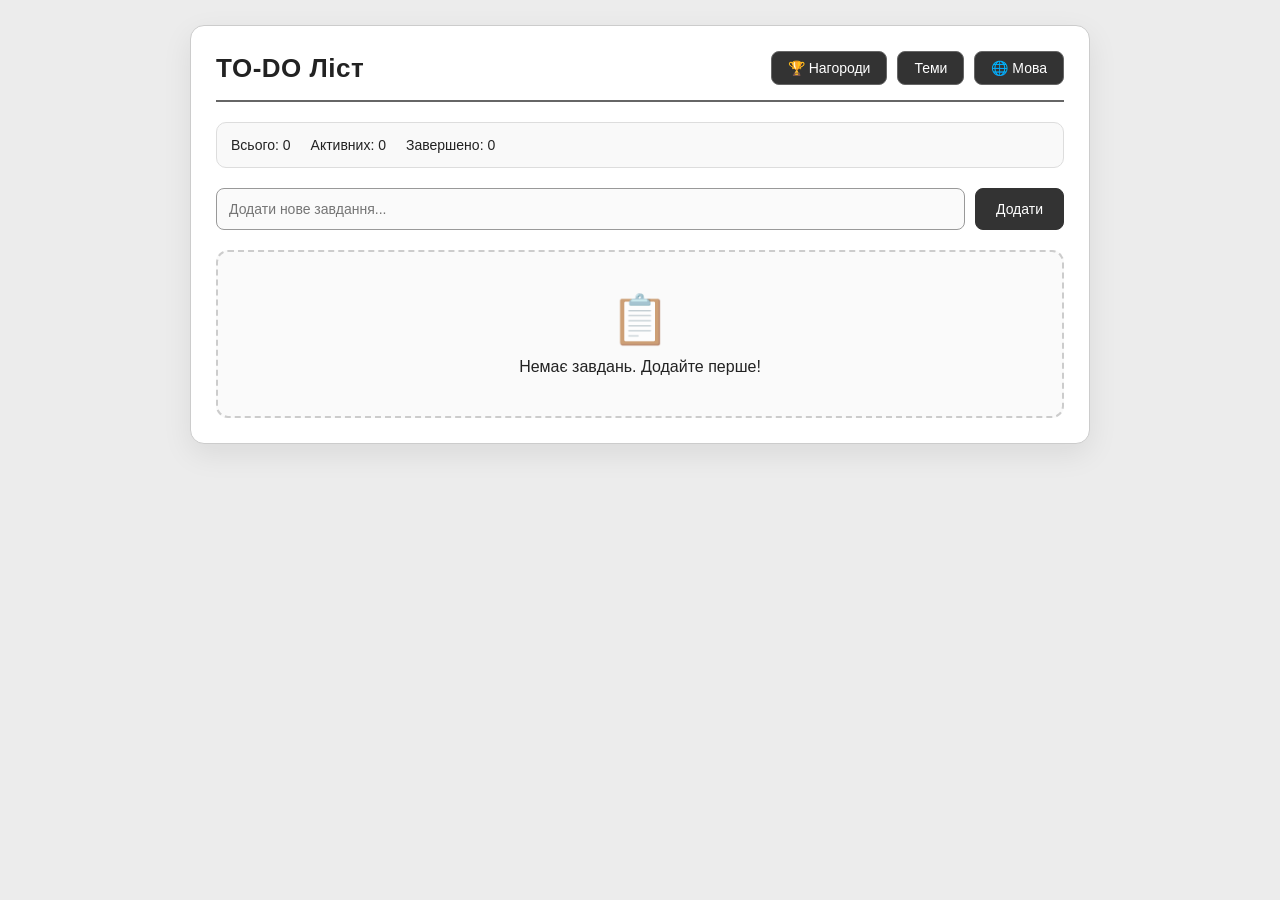
<file: index.html>
<html>
<head>
    <title>TO-DO LIST</title>
    <link rel="stylesheet" href="style.css">
</head>
<body>
    <div class="container">
        <div class="header">
            <h1>TO-DO Ліст</h1>
            <div class="header-buttons">
                <button id="achievementsBtn">🏆 Нагороди</button>
                <div class="theme-selector">
                    <button id="themeBtn">Теми</button>
                    <div class="theme-dropdown" id="themeDropdown">
                        <div class="loading">Завантаження...</div>
                    </div>
                </div>
                <div class="theme-selector">
                    <button id="languageBtn">🌐 Мова</button>
                    <div class="theme-dropdown" id="languageDropdown">
                        <div class="loading">Завантаження...</div>
                    </div>
                </div>
            </div>
        </div>

        <div class="achievements-modal" id="achievementsModal">
            <div class="achievements-content">
                <div class="achievements-header">
                    <h2>🏆 Ваші досягнення</h2>
                    <button class="close-btn" id="closeAchievements">×</button>
                </div>
                <div class="achievements-stats">
                    <div class="achievement-stat">
                        <div class="stat-number" id="totalCompleted">0</div>
                        <div class="stat-label">Виконано завдань</div>
                    </div>
                    <div class="achievement-stat">
                        <div class="stat-number" id="totalCreated">0</div>
                        <div class="stat-label">Створено завдань</div>
                    </div>
                    <div class="achievement-stat">
                        <div class="stat-number" id="currentStreak">0</div>
                        <div class="stat-label">Днів поспіль</div>
                    </div>
                </div>
                <div class="achievements-list" id="achievementsList"></div>
            </div>
        </div>

        <div class="stats">
            <div class="stat-item" id="totalStat">Всього: 0</div>
            <div class="stat-item" id="activeStat">Активних: 0</div>
            <div class="stat-item" id="completedStat">Завершено: 0</div>
        </div>

        <div class="input-group">
            <input type="text" id="input" placeholder="Додати нове завдання...">
            <button id="addBtn" onclick="add()">Додати</button>
        </div>

        <ul id="list"></ul>
    </div>

    <div id="notificationContainer"></div>

    <script src="script.js"></script>
    <script async src="https://www.googletagmanager.com/gtag/js?id=G-XH67DWCKLZ"></script>
    <script>
      window.dataLayer = window.dataLayer || [];
      function gtag(){dataLayer.push(arguments);}
      gtag('js', new Date());

      gtag('config', 'G-XH67DWCKLZ');
</script>
</body>
</html>
</file>
<file: style.css>
* {
    margin: 0;
    padding: 0;
    box-sizing: border-box;
}

body {
    font-family: Arial, Helvetica, sans-serif;
    min-height: 100vh;
    padding: 25px;
    transition: background 0.5s ease;
    background: #ececec;
    color: #222;
}

.container {
    max-width: 900px;
    margin: 0 auto;
    padding: 25px;
    background: white;
    border: 1px solid #ccc;
    border-radius: 14px;
    box-shadow: 0 10px 30px rgba(0,0,0,0.08);
    animation: fadeIn 0.4s ease;
}

@keyframes fadeIn {
    from {
        opacity: 0;
        transform: translateY(-10px);
    }
    to {
        opacity: 1;
        transform: translateY(0);
    }
}

.header {
    display: flex;
    justify-content: space-between;
    align-items: center;
    margin-bottom: 20px;
    padding-bottom: 15px;
    border-bottom: 2px solid #666;
}

.header-buttons {
    display: flex;
    gap: 10px;
    align-items: center;
}

h1 {
    font-size: 26px;
    font-weight: bold;
    letter-spacing: 0.5px;
}

.theme-selector {
    position: relative;
}

#achievementsBtn,
#themeBtn,
#languageBtn {
    padding: 8px 16px;
    border: 1px solid #666;
    background: #333;
    color: white;
    cursor: pointer;
    font-size: 14px;
    border-radius: 8px;
    transition: all 0.25s ease;
}

#achievementsBtn:hover,
#themeBtn:hover,
#languageBtn:hover {
    background: #555;
    transform: translateY(-2px);
}

.theme-dropdown {
    display: none;
    position: absolute;
    right: 0;
    top: 42px;
    border: 1px solid #666;
    border-radius: 10px;
    background: white;
    min-width: 220px;
    z-index: 1000;
    max-height: 400px;
    overflow-y: auto;
    box-shadow: 0 8px 20px rgba(0,0,0,0.12);
    animation: slideDown 0.2s ease;
}

@keyframes slideDown {
    from {
        opacity: 0;
        transform: translateY(-10px);
    }
    to {
        opacity: 1;
        transform: translateY(0);
    }
}

.theme-dropdown.show {
    display: block;
}

.theme-option {
    padding: 10px 15px;
    cursor: pointer;
    font-size: 14px;
    border-bottom: 1px solid #eee;
    transition: all 0.2s ease;
}

.theme-option:last-child {
    border-bottom: none;
}

.theme-option:hover {
    background: #f5f5f5;
    padding-left: 20px;
}

.theme-option.active {
    background: #e0e0e0;
    font-weight: bold;
}

.stats {
    display: flex;
    gap: 20px;
    margin-bottom: 20px;
    padding: 14px;
    background: #f9f9f9;
    border: 1px solid #ddd;
    border-radius: 10px;
}

.stat-item {
    font-size: 14px;
}

.input-group {
    display: flex;
    gap: 10px;
    margin-bottom: 20px;
}

input[type="text"] {
    flex: 1;
    padding: 12px;
    font-size: 14px;
    border: 1px solid #999;
    border-radius: 8px;
    background: #fafafa;
    font-family: Arial, sans-serif;
    transition: all 0.2s ease;
}

input[type="text"]:focus {
    outline: none;
    border-color: #333;
    background: white;
    box-shadow: 0 0 0 3px rgba(0,0,0,0.08);
}

button {
    padding: 10px 20px;
    font-size: 14px;
    background: white;
    border: 1px solid #666;
    border-radius: 8px;
    cursor: pointer;
    font-family: Arial, sans-serif;
    transition: all 0.2s ease;
}

button:hover {
    background: #f0f0f0;
    transform: translateY(-1px);
}

button:active {
    background: #e0e0e0;
    transform: translateY(0);
}

#addBtn {
    background: #333;
    color: white;
    border-color: #333;
}

#addBtn:hover {
    background: #555;
    transform: translateY(-2px);
    box-shadow: 0 6px 14px rgba(0,0,0,0.15);
}

ul {
    list-style: none;
}

li {
    padding: 14px;
    margin: 10px 0;
    border: 1px solid #ddd;
    border-radius: 12px;
    background: white;
    display: flex;
    align-items: center;
    gap: 10px;
    transition: all 0.2s ease;
    animation: slideInLeft 0.3s ease;
}

@keyframes slideInLeft {
    from {
        opacity: 0;
        transform: translateX(-20px);
    }
    to {
        opacity: 1;
        transform: translateX(0);
    }
}

li:hover {
    background: #fafafa;
    border-color: #bbb;
    transform: translateX(4px);
    box-shadow: 0 4px 12px rgba(0,0,0,0.06);
}

li.dragging {
    opacity: 0.5;
}

li.drag-over {
    border: 2px dashed #333;
    background: #f0f0f0;
}

.drag-handle {
    cursor: move;
    font-size: 16px;
    color: #999;
    user-select: none;
    flex-shrink: 0;
    transition: all 0.2s ease;
}

.drag-handle:hover {
    color: #666;
    transform: scale(1.15);
}

li span {
    word-break: break-word;
    font-size: 14px;
}

.task-text {
    cursor: pointer;
    padding: 4px 6px;
    flex: 1;
    text-align: left;
    transition: all 0.2s ease;
    border-radius: 6px;
}

.task-text:hover {
    background: #f5f5f5;
}

.completed .task-text {
    text-decoration: line-through;
    color: #999;
    opacity: 0.7;
}

.task-input {
    flex: 1;
    padding: 6px 8px;
    font-size: 14px;
    border: 2px solid #333;
    border-radius: 6px;
    font-family: Arial, sans-serif;
    outline: none;
}

.delete-btn {
    padding: 6px 14px;
    font-size: 13px;
    background: white;
    border: 1px solid #999;
    border-radius: 6px;
    color: #c00;
    transition: all 0.2s ease;
}

.delete-btn:hover {
    background: #c00;
    color: white;
    border-color: #c00;
    transform: scale(1.05);
}

input[type="checkbox"] {
    width: 18px;
    height: 18px;
    cursor: pointer;
    flex-shrink: 0;
    accent-color: #333;
    transition: transform 0.2s ease;
}

input[type="checkbox"]:hover {
    transform: scale(1.15);
}

.loading {
    text-align: center;
    padding: 20px;
    color: #666;
}

.empty-state {
    text-align: center;
    padding: 40px 20px;
    border: 2px dashed #ccc;
    border-radius: 12px;
    background: #fafafa;
}

.empty-state-icon {
    font-size: 48px;
    margin-bottom: 10px;
    opacity: 0.7;
}

@media (max-width: 600px) {
    body {
        padding: 15px;
    }
    .container {
        padding: 20px;
    }
    h1 {
        font-size: 20px;
    }
    .input-group {
        flex-direction: column;
    }
}

.achievements-modal {
    display: none;
    position: fixed;
    top: 0;
    left: 0;
    width: 100%;
    height: 100%;
    background: rgba(0, 0, 0, 0.5);
    z-index: 2000;
    animation: fadeInBg 0.3s ease;
}

@keyframes fadeInBg {
    from {
        opacity: 0;
    }
    to {
        opacity: 1;
    }
}

.achievements-modal.show {
    display: flex;
    justify-content: center;
    align-items: center;
}

.achievements-content {
    background: white;
    padding: 25px;
    max-width: 700px;
    width: 90%;
    max-height: 85vh;
    overflow-y: auto;
    border: 1px solid #ccc;
    border-radius: 14px;
    box-shadow: 0 10px 30px rgba(0,0,0,0.15);
    animation: scaleIn 0.3s ease;
}

@keyframes scaleIn {
    from {
        opacity: 0;
        transform: scale(0.9) translateY(-20px);
    }
    to {
        opacity: 1;
        transform: scale(1) translateY(0);
    }
}

.achievements-header {
    display: flex;
    justify-content: space-between;
    align-items: center;
    margin-bottom: 20px;
    padding-bottom: 15px;
    border-bottom: 2px solid #666;
}

.achievements-header h2 {
    font-size: 24px;
    margin: 0;
    font-weight: bold;
}

.close-btn {
    background: white;
    border: 1px solid #666;
    font-size: 20px;
    cursor: pointer;
    color: #333;
    padding: 4px 12px;
    border-radius: 6px;
    transition: all 0.2s ease;
}

.close-btn:hover {
    background: #f0f0f0;
}

.achievements-stats {
    display: grid;
    grid-template-columns: repeat(3, 1fr);
    gap: 10px;
    margin-bottom: 20px;
}

.achievement-stat {
    text-align: center;
    padding: 15px;
    background: #f9f9f9;
    border: 1px solid #ddd;
    border-radius: 10px;
    animation: fadeInUp 0.4s ease backwards;
}

.achievement-stat:nth-child(1) { animation-delay: 0.1s; }
.achievement-stat:nth-child(2) { animation-delay: 0.15s; }
.achievement-stat:nth-child(3) { animation-delay: 0.2s; }

.stat-number {
    font-size: 28px;
    font-weight: bold;
    color: #333;
    margin-bottom: 5px;
}

.stat-label {
    font-size: 12px;
    color: #666;
}

.achievements-list {
    display: grid;
    grid-template-columns: repeat(auto-fill, minmax(140px, 1fr));
    gap: 10px;
}

.achievement-item {
    aspect-ratio: 1;
    display: flex;
    flex-direction: column;
    align-items: center;
    justify-content: center;
    padding: 15px;
    background: #f9f9f9;
    border: 1px solid #ddd;
    border-radius: 12px;
    transition: all 0.3s ease;
    text-align: center;
    animation: fadeInUp 0.4s ease backwards;
}

@keyframes fadeInUp {
    from {
        opacity: 0;
        transform: translateY(20px);
    }
    to {
        opacity: 1;
        transform: translateY(0);
    }
}

.achievement-item:nth-child(1) { animation-delay: 0.05s; }
.achievement-item:nth-child(2) { animation-delay: 0.1s; }
.achievement-item:nth-child(3) { animation-delay: 0.15s; }
.achievement-item:nth-child(4) { animation-delay: 0.2s; }
.achievement-item:nth-child(5) { animation-delay: 0.25s; }
.achievement-item:nth-child(6) { animation-delay: 0.3s; }
.achievement-item:nth-child(7) { animation-delay: 0.35s; }
.achievement-item:nth-child(8) { animation-delay: 0.4s; }
.achievement-item:nth-child(9) { animation-delay: 0.45s; }
.achievement-item:nth-child(10) { animation-delay: 0.5s; }
.achievement-item:nth-child(11) { animation-delay: 0.55s; }

.achievement-item:hover {
    background: #fafafa;
    border-color: #bbb;
    transform: translateY(-4px) scale(1.03);
    box-shadow: 0 6px 16px rgba(0,0,0,0.12);
}

.achievement-item.unlocked {
    background: white;
    border: 2px solid #333;
    animation: unlockPulse 0.6s ease;
}

@keyframes unlockPulse {
    0%, 100% {
        transform: scale(1);
    }
    50% {
        transform: scale(1.05);
    }
}

.achievement-item.locked {
    opacity: 0.4;
}

.achievement-icon {
    font-size: 40px;
    margin-bottom: 8px;
}

.achievement-info {
    width: 100%;
}

.achievement-title {
    font-size: 13px;
    font-weight: bold;
    margin-bottom: 4px;
}

.achievement-description {
    font-size: 11px;
    color: #666;
    line-height: 1.3;
}

@media (max-width: 600px) {
    .achievements-stats {
        grid-template-columns: 1fr;
    }

    .achievements-list {
        grid-template-columns: repeat(2, 1fr);
    }

    .achievements-content {
        padding: 20px;
    }

    .header-buttons {
        flex-direction: column;
        gap: 5px;
    }

    #achievementsBtn,
    #themeBtn {
        font-size: 12px;
        padding: 6px 12px;
    }
}

#notificationContainer {
    position: fixed;
    bottom: 20px;
    right: 20px;
    z-index: 3000;
    display: flex;
    flex-direction: column;
    gap: 10px;
    max-width: 320px;
}

.achievement-notification {
    background: white;
    border: 2px solid #333;
    border-radius: 12px;
    padding: 15px;
    display: flex;
    align-items: center;
    gap: 12px;
    box-shadow: 0 6px 20px rgba(0,0,0,0.15);
    animation: slideInRight 0.3s ease;
}

@keyframes slideInRight {
    from {
        opacity: 0;
        transform: translateX(100px);
    }
    to {
        opacity: 1;
        transform: translateX(0);
    }
}

.notification-icon {
    font-size: 32px;
    flex-shrink: 0;
}

.notification-content {
    flex: 1;
}

.notification-title {
    font-size: 14px;
    font-weight: bold;
    margin-bottom: 3px;
}

.notification-description {
    font-size: 12px;
    color: #666;
}

@media (max-width: 600px) {
    #notificationContainer {
        bottom: 10px;
        right: 10px;
        left: 10px;
        max-width: none;
    }
}
</file>
